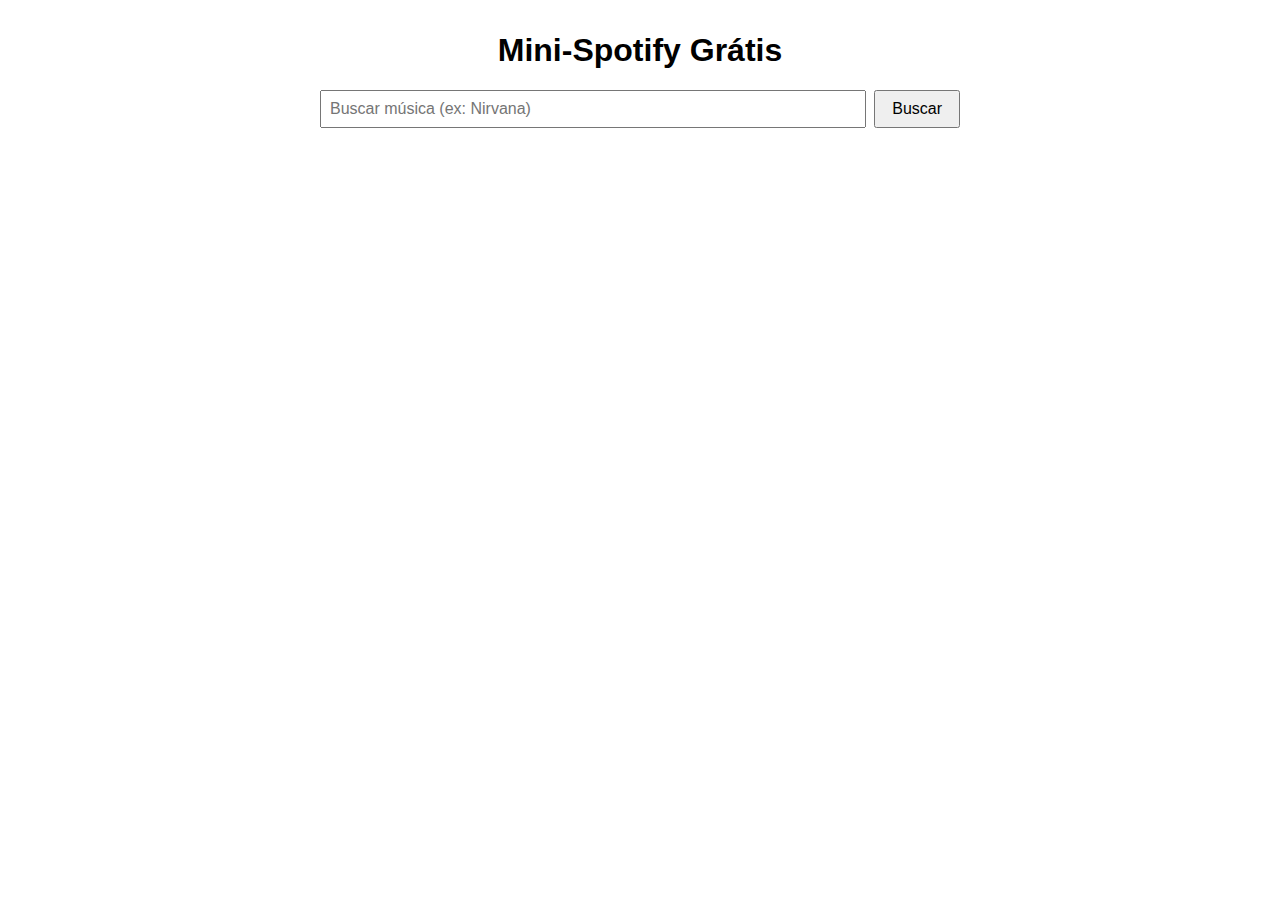
<file: TDMM/index.html>
<!DOCTYPE html>
<html lang="pt-BR">
<head>
  <meta charset="UTF-8" />
  <meta name="viewport" content="width=device-width, initial-scale=1.0"/>
  <title>Mini-Spotify (Front-End)</title>
  <style>
    body {
      font-family: Arial, sans-serif;
      max-width: 640px;
      margin: 2rem auto;
      padding: 0 1rem;
    }
    h1 { text-align: center; }
    #search-container {
      display: flex;
      margin-bottom: 1rem;
    }
    #query {
      flex: 1;
      padding: .5rem;
      font-size: 1rem;
    }
    button {
      padding: .5rem 1rem;
      font-size: 1rem;
      margin-left: .5rem;
    }
    ul {
      list-style: none;
      padding: 0;
    }
    li {
      display: flex;
      align-items: center;
      margin-bottom: .75rem;
      cursor: pointer;
    }
    li img {
      width: 80px;
      height: 45px;
      object-fit: cover;
      margin-right: .75rem;
    }
    li:hover {
      background: #f0f0f0;
    }
    #player {
      width: 100%;
      height: 360px;
      margin-top: 1rem;
      display: none;
    }
  </style>
</head>
<body>
  <h1>Mini-Spotify Grátis</h1>

  <div id="search-container">
    <input type="text" id="query" placeholder="Buscar música (ex: Nirvana)" />
    <button id="btn-search">Buscar</button>
  </div>

  <ul id="results"></ul>

  <!-- aqui será embutido o player -->
  <iframe id="player"
          frameborder="0"
          allow="autoplay; encrypted-media"
          allowfullscreen>
  </iframe>

  <script>
    // 👉 Insira sua chave aqui:
    const API_KEY = 'AIzaSyBbXaxgTkhog1czT0ojlEDLa411YgRKN60';

    const btn     = document.getElementById('btn-search');
    const input   = document.getElementById('query');
    const results = document.getElementById('results');
    const player  = document.getElementById('player');

    btn.addEventListener('click', async () => {
      const q = input.value.trim();
      if (!q) return alert('Digite algo para buscar');
      results.innerHTML = '<li>Carregando…</li>';
      player.style.display = 'none';

      try {
        // chama YouTube Data API v3
        const res = await fetch(
          `https://www.googleapis.com/youtube/v3/search?` +
          new URLSearchParams({
            part: 'snippet',
            q,
            type: 'video',
            maxResults: '6',
            key: API_KEY
          })
        );
        const json = await res.json();
        if (json.error) {
          console.error(json.error);
          throw new Error(json.error.message);
        }

        const items = json.items || [];
        if (!items.length) {
          results.innerHTML = '<li>Nenhum resultado.</li>';
          return;
        }

        // renderiza lista de vídeos
        results.innerHTML = items.map(item => {
          const vid = item.id.videoId;
          const title = item.snippet.title;
          const thumb = item.snippet.thumbnails.default.url;
          return `
            <li data-video-id="${vid}">
              <img src="${thumb}" alt="" />
              <span>${title}</span>
            </li>
          `;
        }).join('');
      } catch (err) {
        results.innerHTML = `<li style="color:red;">Erro: ${err.message}</li>`;
        console.error(err);
      }
    });

    // ao clicar num resultado, carrega o player
    results.addEventListener('click', e => {
      const li = e.target.closest('li[data-video-id]');
      if (!li) return;
      const vid = li.getAttribute('data-video-id');
      player.src = `https://www.youtube.com/embed/${vid}?autoplay=1`;
      player.style.display = 'block';
      // rolagem suave até o player
      player.scrollIntoView({ behavior: 'smooth' });
    });
  </script>
</body>
</html>
</file>
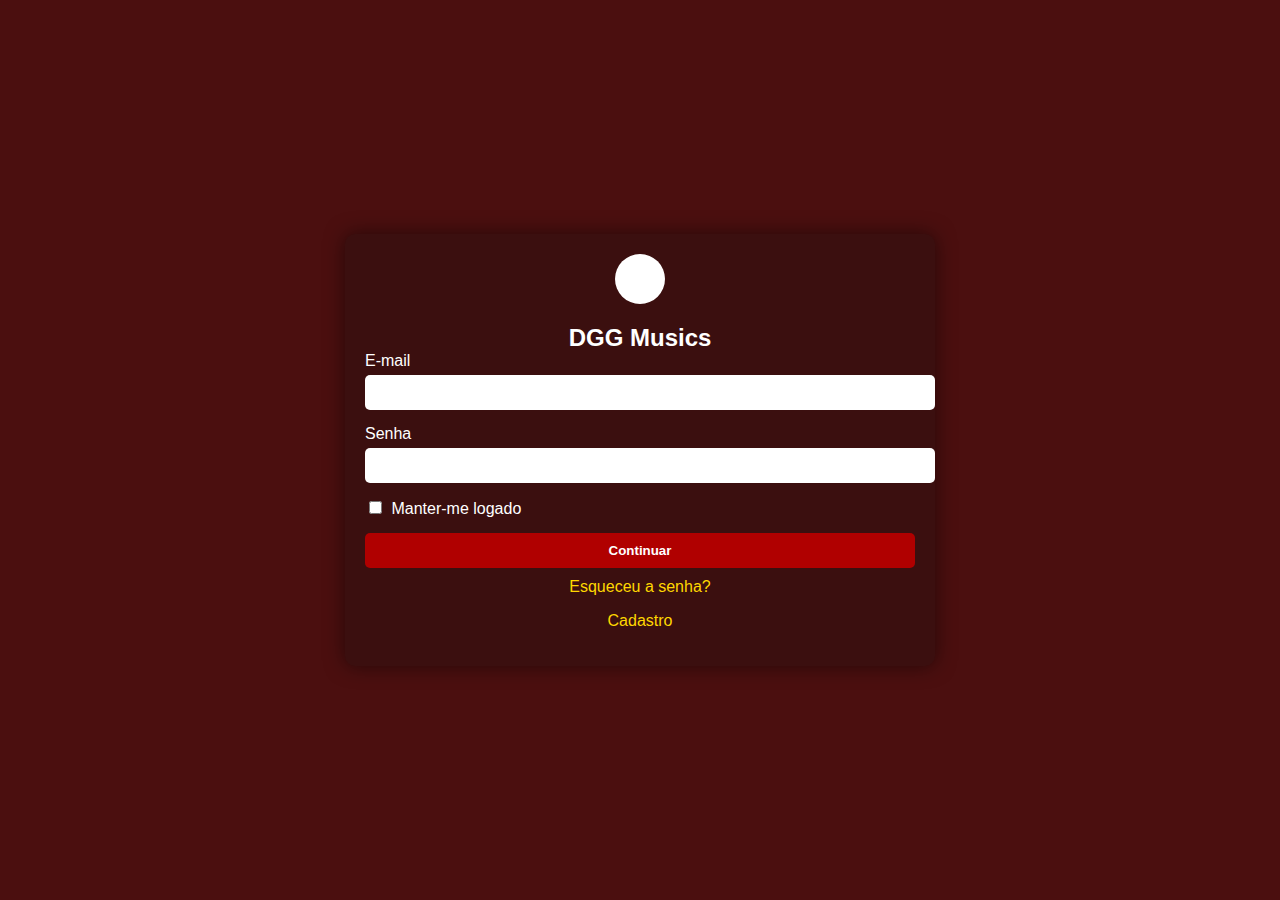
<file: Main/Login.html>
<!DOCTYPE html>
<html lang="pt-BR">
<head>
    <meta charset="UTF-8">
    <meta name="viewport" content="width=device-width, initial-scale=1.0">
    <title>DGG Musics - Login</title>
    <style>
        body {
            display: flex;
            justify-content: center;
            align-items: center;
            height: 100vh;
            margin: 0;
            background-color: #4B0F0F;
            font-family: Arial, sans-serif;
            color: white;
        }
        .container {
            background-color: #3B0F0F;
            padding: 20px;
            border-radius: 10px;
            box-shadow: 0 0 20px rgba(0,0,0,0.5);
            width: 550px;
            text-align: center;
        }
        .logo {
            width: 50px;
            height: 50px;
            border-radius: 50%;
            background-color: white;
            margin: 0 auto 20px;
        }
        h1 {
            margin: 0;
            font-size: 24px;
        }
        .form-group {
            margin-bottom: 15px;
            text-align: left;
        }
        input[type="email"],
        input[type="password"] {
            width: 100%;
            padding: 10px;
            border: none;
            border-radius: 5px;
            margin-top: 5px;
        }
        input[type="checkbox"] {
            margin-right: 5px;
        }
        button {
            background-color: #B00000;
            color: white;
            padding: 10px;
            border: none;
            border-radius: 5px;
            cursor: pointer;
            width: 100%;
            font-weight: bold;
        }
        button:hover {
            background-color: #A00000;
        }
        .link {
            color: #FFD700;
            text-decoration: none;
            display: block;
            margin-top: 10px;
        }
    </style>
</head>
<body>

    <div class="container">
        <div class="logo"></div>
        <h1>DGG Musics</h1>
        <div class="form-group">
            <label for="email">E-mail</label>
            <input type="email" id="email" required>
        </div>
        <div class="form-group">
            <label for="senha">Senha</label>
            <input type="password" id="senha" required>
        </div>
        <div class="form-group">
            <input type="checkbox" id="manter-logado">
            <label for="manter-logado">Manter-me logado</label>
        </div>
        <button type="submit">Continuar</button>
        <a href="#" class="link">Esqueceu a senha?</a>
        <p>
            <a href="#" class="link">Cadastro</a>
        </p>
    </div>

</body>
</html>
</file>
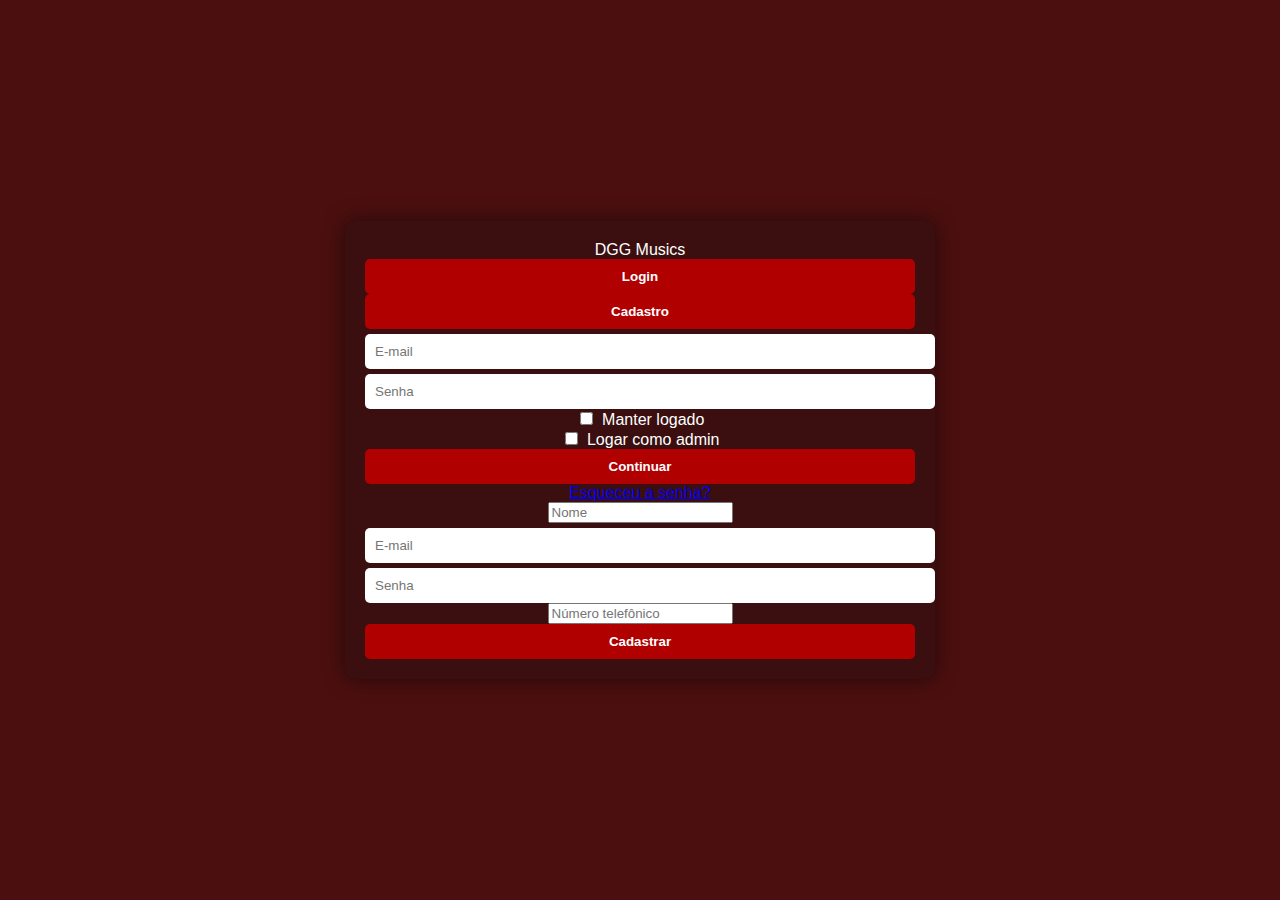
<file: Main/Login/Login.html>
<!DOCTYPE html>
<html lang="pt-BR">
<head>
  <meta charset="UTF-8">
  <title>DGG Musics</title>
  <link rel ="stylesheet" href="../Style.css">
</head>
<body>

  <div class="container">
   
    <div class="header">
      <div class="logo-circle"></div>
      <span>DGG Musics</span>
    </div>

    
    <div class="tabs">
      <button id="tabLogin">Login</button>
      <button id="tabCadastro">Cadastro</button>
      <div class="slider" id="slider"></div>
    </div>

   
    <div class="form-wrapper">
      <div class="forms" id="formsContainer">
        
        <div class="form-content">
          <input type="email" placeholder="E-mail">
          <input type="password" placeholder="Senha">
          <div class="checkbox-group">
            <input type="checkbox" id="manter"> <label for="manter">Manter logado</label>
          </div>
          <div class="checkbox-group">
            <input type="checkbox" id="admin"> <label for="admin">Logar como admin</label>
          </div>
          <button>Continuar</button>
          <a href="#">Esqueceu a senha?</a>
        </div>

       
        <div class="form-content">
          <input type="text" placeholder="Nome">
          <input type="email" placeholder="E-mail">
          <input type="password" placeholder="Senha">
          <input type="tel" placeholder="Número telefônico">
          <button>Cadastrar</button>
        </div>
      </div>
    </div>
  </div>

  <script src="Login.js"></script>
</body>
</html>
</file>
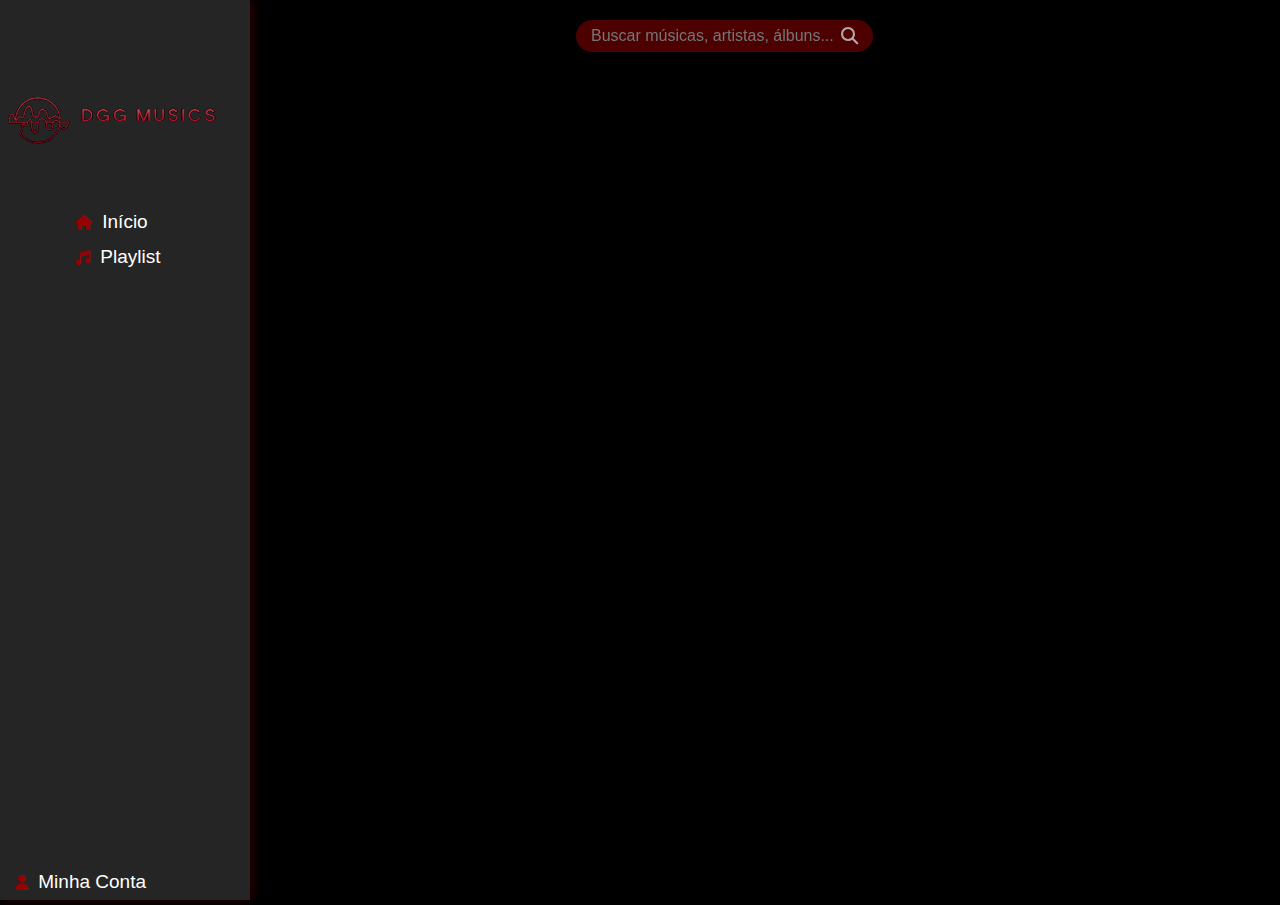
<file: Main/Template esqueleto site/Template.html>
<!DOCTYPE html>
<html lang="en">
<head>
    <meta charset="UTF-8">
    <meta name="viewport" content="width=device-width, initial-scale=1.0">
    <title>DGG Music</title>
    <link rel="stylesheet" href="Template.css" />
    <link rel="stylesheet" href="https://cdnjs.cloudflare.com/ajax/libs/font-awesome/6.5.0/css/all.min.css"/>
</head>
<body>

  <div class="floating-search">
  <form class="search-bar">
    <input type="text" placeholder="Buscar músicas, artistas, álbuns..." />
    <button type="submit">
      <i class="fa-solid fa-magnifying-glass"></i>
    </button>
  </form>
</div>
   
  <div class="container">
     
    <aside class="sidebar">
      <img src="/Main/Imagens/logohr.png" class="logo">
      <nav>
        <ul>
          <li><i class="fa-solid fa-house"></i> Início</li>
          <li><i class="fa-solid fa-music"></i> Playlist</li>
          <li class="minhaconta"><i class="fa-solid fa-user"></i> Minha Conta</li>
        </ul> 
      </nav>
    </aside>

   
 

</body>
</html>
</file>
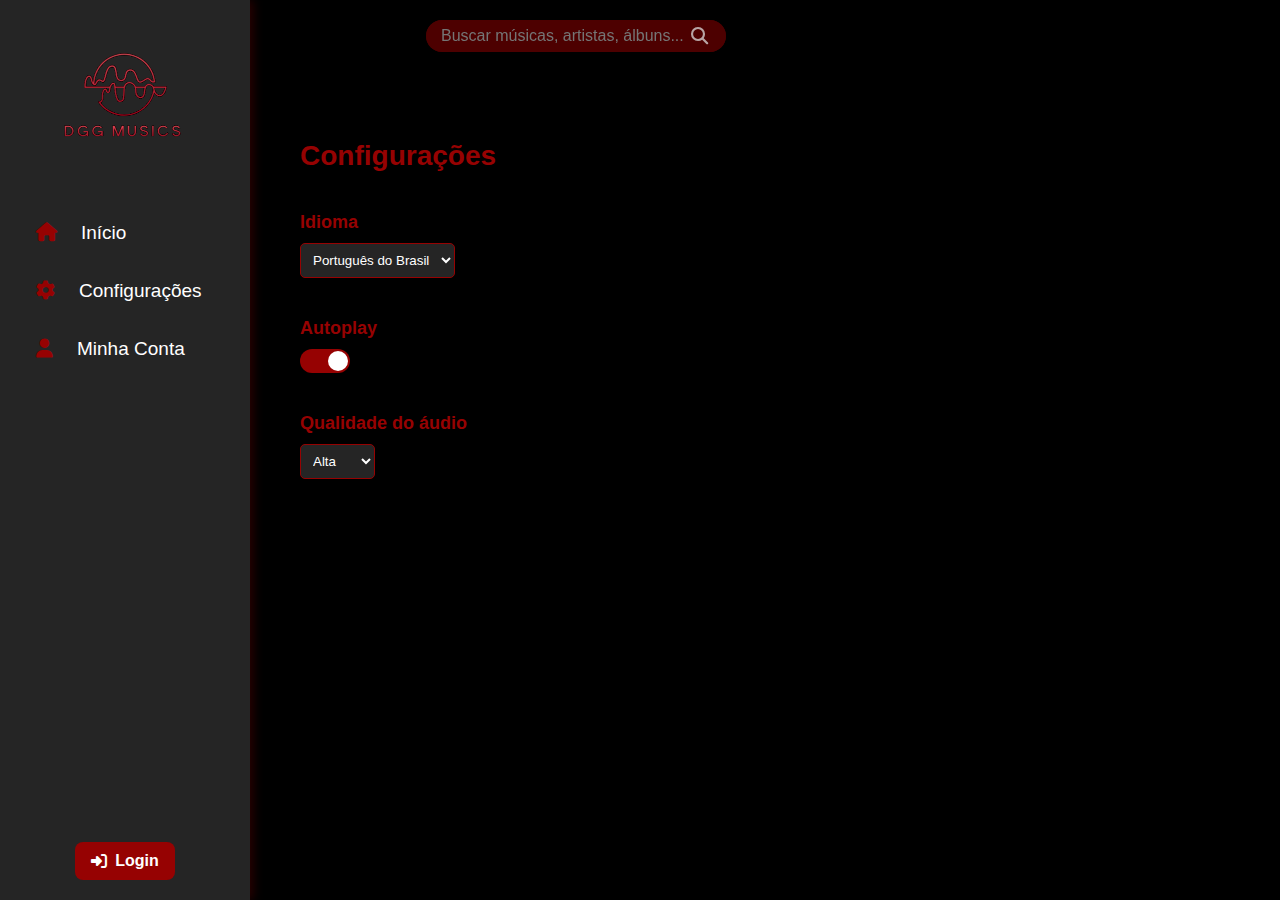
<file: Main/others/Configuracoes/configuracoes.html>
<!DOCTYPE html>
<html lang="pt-BR">
<head>
  <meta charset="UTF-8" />
  <meta name="viewport" content="width=device-width, initial-scale=1.0"/>
  <title>Configurações | DGG Music</title>
  <link rel="stylesheet" href="configuracoes.css" />
  <link rel="stylesheet" href="https://cdnjs.cloudflare.com/ajax/libs/font-awesome/6.5.0/css/all.min.css"/>
  <link rel="stylesheet" href="/Main/sidebar/sidebar.css"/>
</head>
<body>

  <!-- Barra de busca -->
  <div class="floating-search">
    <form class="search-bar">
      <input type="text" id="query" placeholder="Buscar músicas, artistas, álbuns..." />
      <button type="submit" id="btn-search">
        <i class="fa-solid fa-magnifying-glass"></i>
      </button>
    </form>

    <!-- Resultados abaixo da barra -->
    <ul id="results"></ul>

    <!-- Player -->
    <iframe id="player"
            frameborder="0"
            allow="autoplay; encrypted-media"
            allowfullscreen>
    </iframe>
  </div>

  <div class="container">
    <!-- Menu lateral -->
    <div id="sidebar-placeholder"></div>

  <!-- Barra de busca -->
  <div class="floating-search">
    <form class="search-bar">
      <input
        type="text"
        id="query"
        placeholder="Buscar músicas, artistas, álbuns..."
      />
      <button type="submit" id="btn-search">
        <i class="fa-solid fa-magnifying-glass"></i>
      </button>
    </form>
    <ul id="results"></ul>
    <iframe
      id="player"
      frameborder="0"
      allow="autoplay; encrypted-media"
      allowfullscreen
    ></iframe>
  </div>

  <script>
    fetch('/Main/sidebar/sidebar.html')
      .then(response => response.text())
      .then(html => {
        document.getElementById('sidebar-placeholder').innerHTML = html;
      })
      .then(() => {
        const script = document.createElement('script');
        script.src = '/Main/sidebar/sidebar.js';
        script.defer = true;
        document.body.appendChild(script);
      })
      .catch(err => console.error('Erro ao carregar sidebar:', err));
  </script>
</body>
</html>

    <!-- Conteúdo principal -->
    <main class="main-content">
      <h1>Configurações</h1>

      <section>
        <h2>Idioma</h2>
        <select>
          <option>Português do Brasil</option>
          <option>English</option>
          <option>Español</option>
        </select>
      </section>

      <section>
        <h2>Autoplay</h2>
        <label class="switch">
          <input type="checkbox" checked />
          <span class="slider"></span>
        </label>
      </section>

      <section>
        <h2>Qualidade do áudio</h2>
        <select>
          <option>Baixa</option>
          <option>Média</option>
          <option selected>Alta</option>
        </select>
      </section>

      <section>
        <a href="/Main/others/Lista/lista.html"
           id="enter-button"
           class="enter-button">
          <i class="fa fa-sign-in-alt"></i>
          Entrar na Lista de Usuários
        </a>
      </section>
    </main>
  </div>


  <!-- Botão só pra ADM -->
  <script>
    document.addEventListener('DOMContentLoaded', () => {
      let sess = sessionStorage.getItem('dgg_session')
              || localStorage.getItem('dgg_session');
      const btn = document.getElementById('enter-button');
      if (!btn) return;

      if (!sess) {
        btn.style.display = 'none';
        return;
      }
      try {
        const { isAdmin } = JSON.parse(sess);
        if (!isAdmin) {
          btn.style.display = 'none';
        }
      } catch {
        btn.style.display = 'none';
      }
    });
  </script>
</body>
</html>
</file>
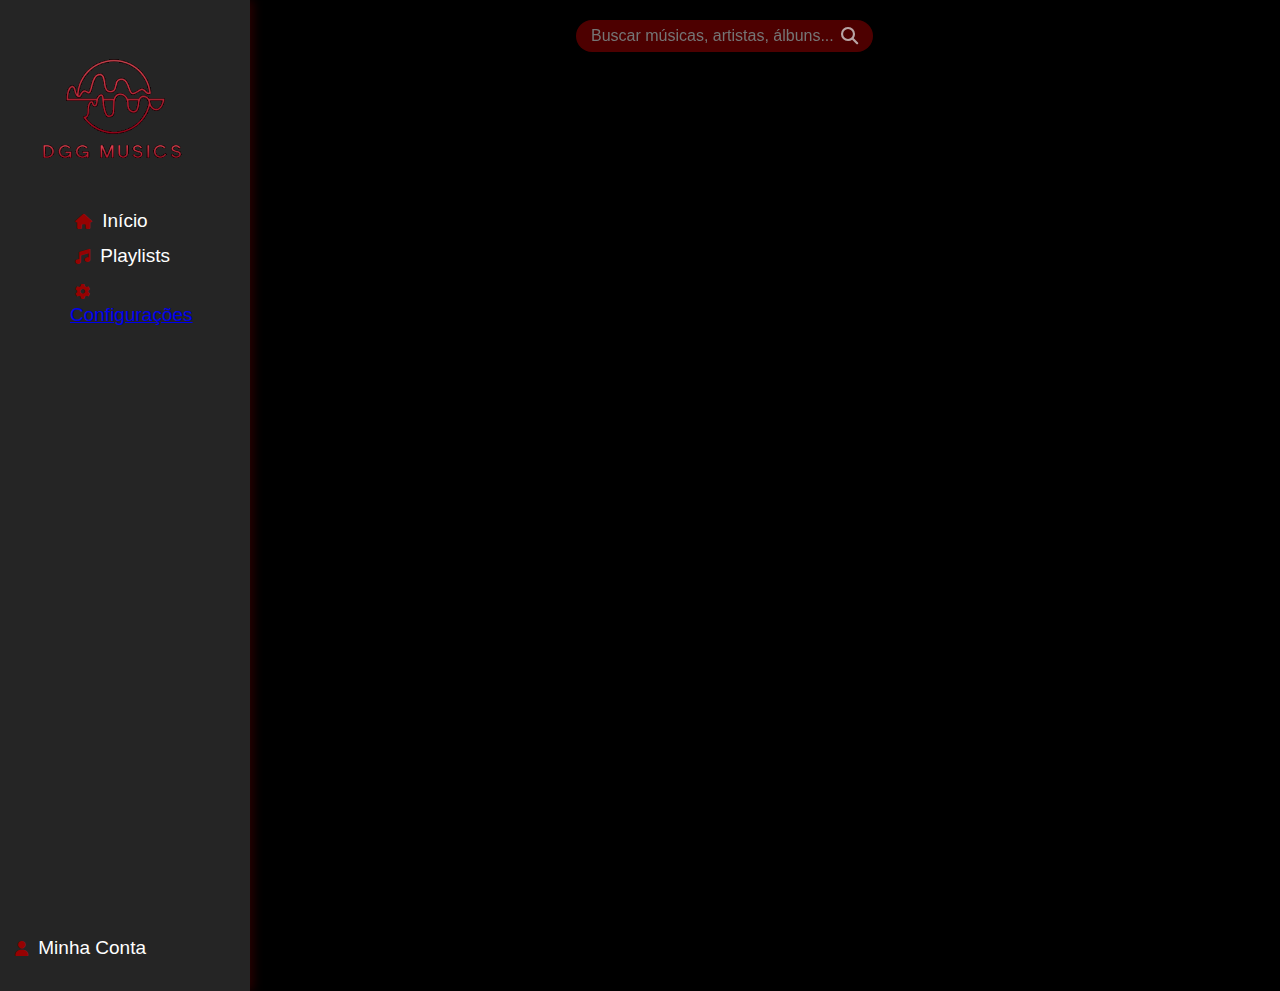
<file: Main/others/Home/home.html>
<!DOCTYPE html>
<html lang="en">
<head>
    <meta charset="UTF-8">
    <meta name="viewport" content="width=device-width, initial-scale=1.0">
    <title>DGG Music</title>
    <link rel="stylesheet" href="style.css" />
    <link rel="stylesheet" href="https://cdnjs.cloudflare.com/ajax/libs/font-awesome/6.5.0/css/all.min.css"/>
</head>
<body>

  <div class="floating-search">
  <form class="search-bar">
    <input type="text" placeholder="Buscar músicas, artistas, álbuns..." />
    <button type="submit">
      <i class="fa-solid fa-magnifying-glass"></i>
    </button>
  </form>
</div>
   
  <aside class="sidebar">
  <img src="img/logo.png" class="logo" alt="Logo">

  <!-- menu principal -->
  <nav>
    <ul class="menu-top">
      <li><i class="fa-solid fa-house"></i> Início</li>
      <li><i class="fa-solid fa-music"></i> Playlists</li>
      <li class="config">
        <a href="/Main/others/Configuracoes/configuracoes.html">
          <i class="fa-solid fa-gear"></i> Configurações
        </a>
      </li>
    </ul>
  </nav>

  <!-- menu inferior (fixo embaixo) -->
  <nav>
    <ul class="menu-bottom">
      <li class="minhaconta">
        <i class="fa-solid fa-user"></i> Minha Conta
      </li>
    </ul>
  </nav>
</aside>  


<!-- 
   <main class="main">
      <div class="populares">
        <h2>Músicas em alta</h2>

      </div>
    </main>
  </div>

</body>
</html> -->
</file>
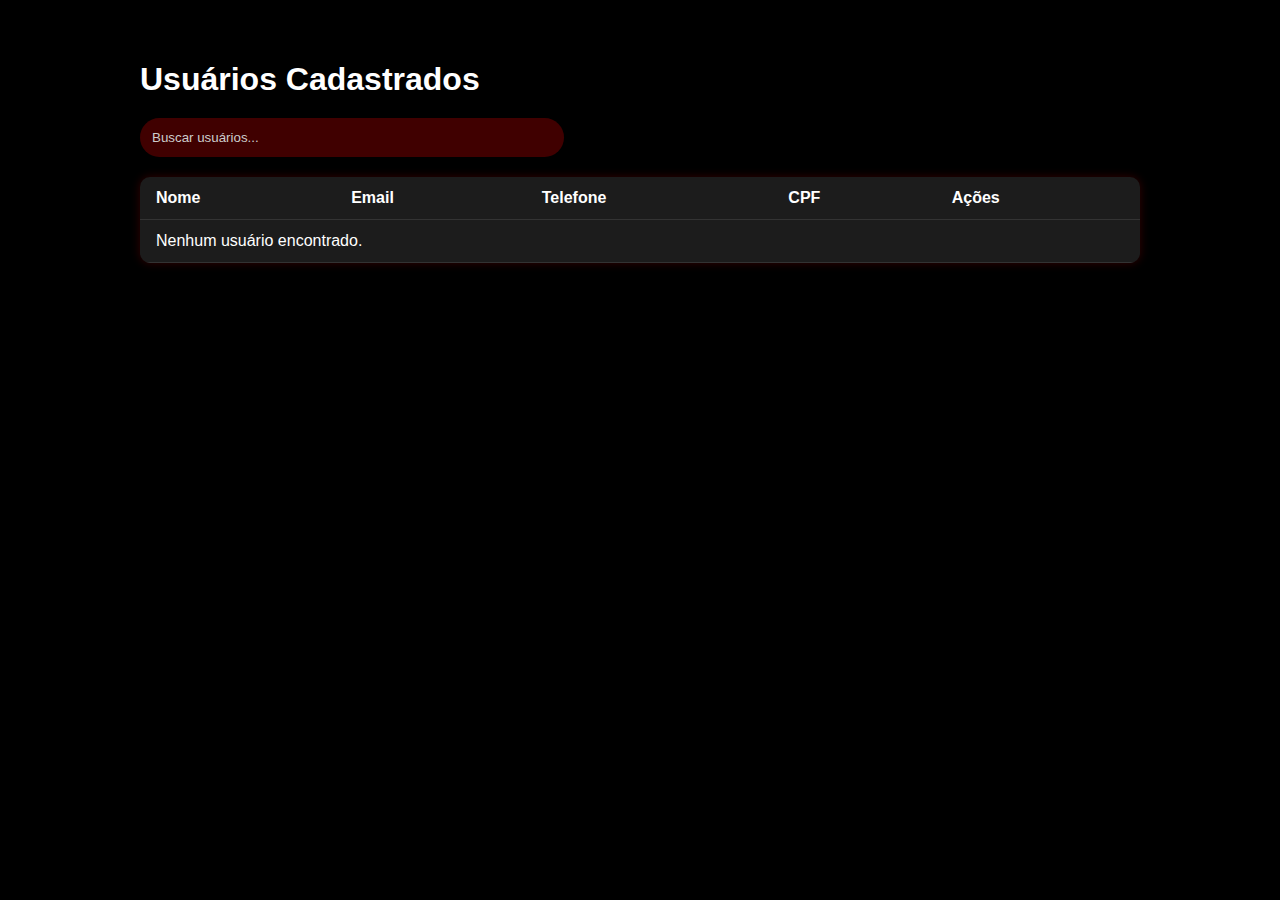
<file: Main/others/Lista/lista.html>
<!DOCTYPE html>
<html lang="pt-BR">
<head>
  <meta charset="UTF-8">
  <title>DGG MUSICS - Lista de Usuários</title>
  <link rel="stylesheet" href="https://cdnjs.cloudflare.com/ajax/libs/font-awesome/6.5.0/css/all.min.css"/>
  <link rel="stylesheet" href="style.css">
</head>
<body class="dark-theme">

  <main class="main-content no-sidebar">
    <h1>Usuários Cadastrados</h1>

    <input type="text" id="searchInput" placeholder="Buscar usuários..." class="search-user" />

    <table class="user-table">
      <thead>
        <tr>
          <th>Nome</th>
          <th>Email</th>
          <th>Telefone</th>
          <th>CPF</th>
          <th>Ações</th>
        </tr>
      </thead>
      <tbody id="userTableBody">
        <!-- Linhas inseridas dinamicamente -->
      </tbody>
    </table>
  </main>

  <div id="editModal" class="modal" style="display:none;">
    <div class="modal-content">
      <h2>Editar Usuário</h2>
      <form id="editForm">
        <input type="hidden" id="editId" />

        <label>Nome:</label>
        <input type="text" id="editName" required />

        <label>Email:</label>
        <input type="email" id="editEmail" required />

        <label>Telefone:</label>
        <input type="text" id="editTel" />

        <label>CPF:</label>
        <input type="text" id="editCpf" />

        <div class="modal-buttons">
          <button type="submit">Salvar</button>
          <button type="button" onclick="fecharModal()">Cancelar</button>
        </div>
      </form>
    </div>
  </div>

  <script type="module" src="/Main/scripts/modules/models/userModel.js"></script>
  <script type="module" src="script.js"></script>
</body>
</html>
</file>
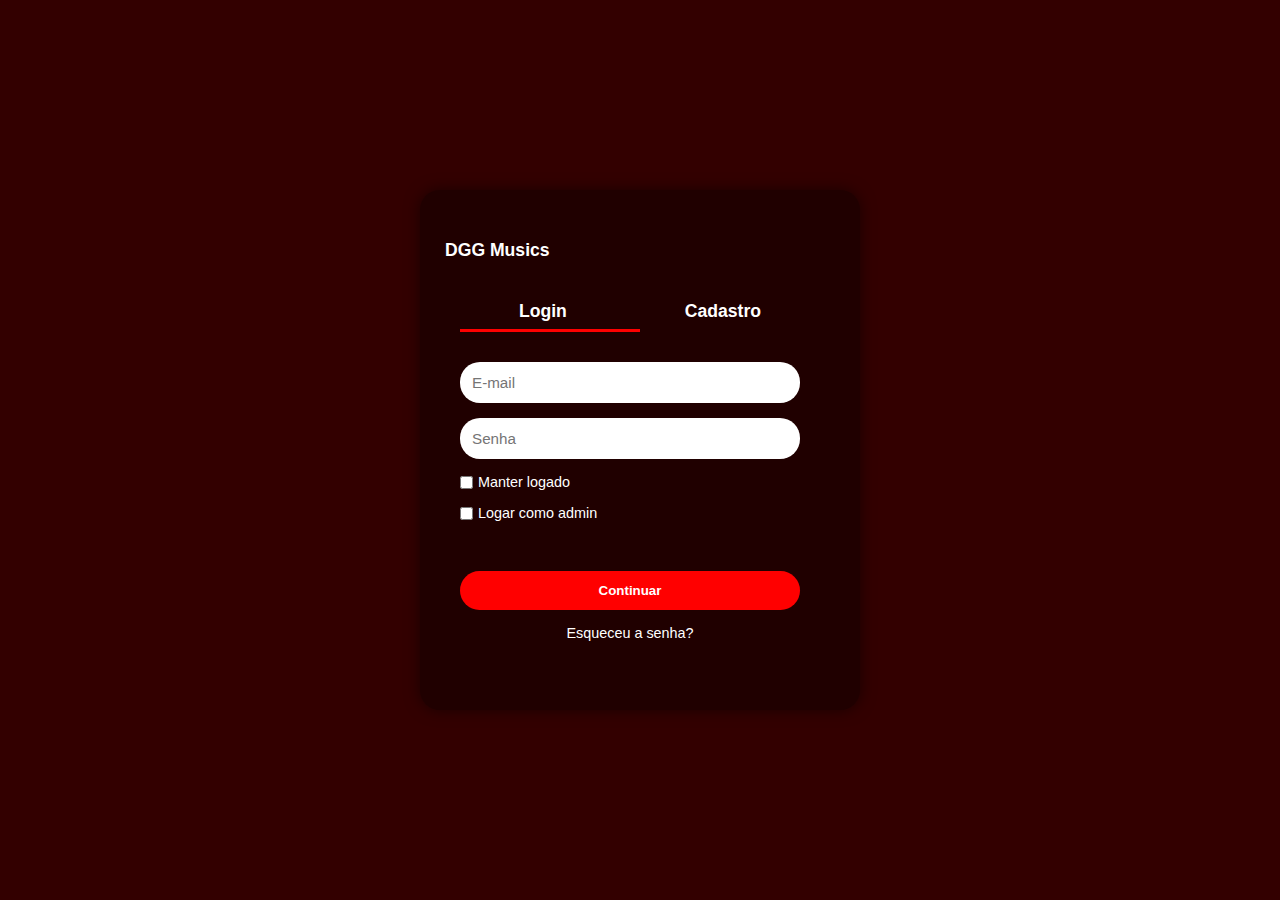
<file: Main/others/Login/Login.html>
<!DOCTYPE html>
<html lang="pt-BR">
<head>
  <meta charset="UTF-8">
  <title>DGG Musics</title>
  <link rel="stylesheet" href="Login.css">
</head>
<body>

  <div class="container">
    <div class="header">
      <div class="logo-circle"></div>
      <span>DGG Musics</span>
    </div>

    <div class="tabs">
      <button id="tabLogin">Login</button>
      <button id="tabCadastro">Cadastro</button>
      <div class="slider" id="slider"></div>
    </div>

    <div class="form-wrapper">
      <div class="forms" id="formsContainer">

        <!-- → LOGIN ← -->
        <form id="loginForm" class="form-content">
          <input name="email"    type="email"    placeholder="E-mail" required>
          <input name="password" type="password" placeholder="Senha" required>
          <div class="checkbox-group">
            <input type="checkbox" id="manter"> <label for="manter">Manter logado</label>
          </div>
          <div class="checkbox-group">
            <input type="checkbox" id="admin"> <label for="admin">Logar como admin</label>
          </div>
          <div class="msg"></div>
          <button type="submit">Continuar</button>
          <a href="#">Esqueceu a senha?</a>
        </form>

        <!-- → CADASTRO ← -->
        <form id="registerForm" class="form-content">
          <input name="name"     type="text"  placeholder="Nome"     required>
          <input name="email"    type="email" placeholder="E-mail"   required>
          <input name="password" type="password" placeholder="Senha"  required>
          <input name="tel"      type="tel"   placeholder="Telefone">
          <div class="msg"></div>
          <button type="submit">Cadastrar</button>
        </form>

      </div>
    </div>
  </div>

  <!-- 
    1) REMOVA todo <script src="Login.js"> ou import isolado de userModel.js  
    2) Só ESTE módulo, que importa model ► controller ► view   
  -->
  <script type="module" src="/Main/scripts/modules/main.js"></script>
</body>
</html>
</file>
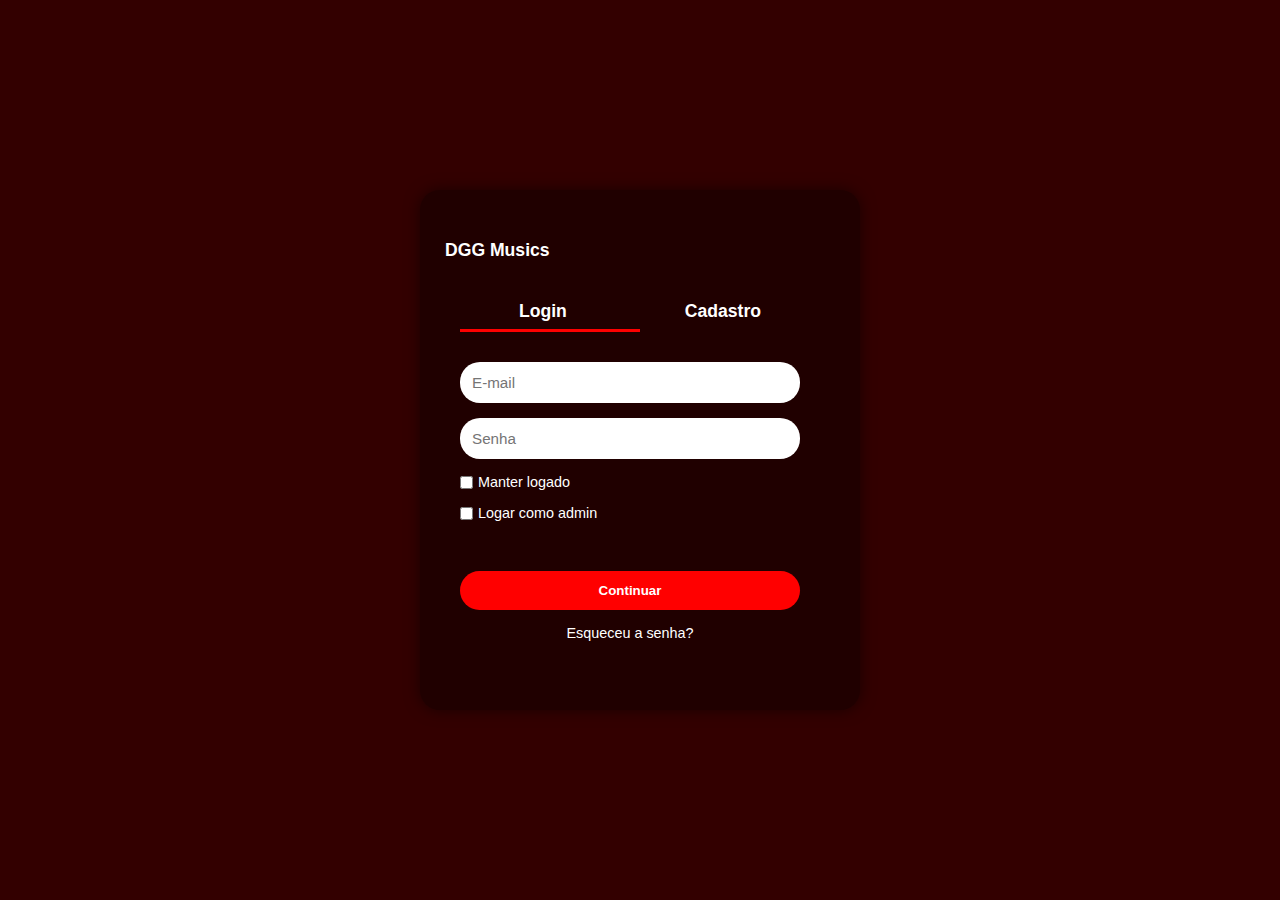
<file: Main/others/Perfil/Perfil.html>
<!DOCTYPE html>
<html lang="pt-BR">
<head>
  <meta charset="UTF-8" />
  <meta name="viewport" content="width=device-width, initial-scale=1.0"/>
  <title>Perfil | DGG Music</title>
  <link rel="stylesheet" href="Perfil.css" />
  <link rel="stylesheet" href="https://cdnjs.cloudflare.com/ajax/libs/font-awesome/6.5.0/css/all.min.css"/>
</head>
<body>

  <!-- Barra de busca flutuante -->
  <div class="floating-search">
    <form class="search-bar">
      <input type="text" placeholder="Buscar músicas, artistas, álbuns..." />
      <button type="submit">
        <i class="fa-solid fa-magnifying-glass"></i>
      </button>
    </form>
  </div>

  <div class="container">
    <!-- Menu lateral -->
    <aside class="sidebar">
  <img src="/Main/Imagens/logo.png" class="logo" alt="Logo">

  <!-- menu principal -->
<nav>
  <ul class="menu-top">
    <li>
      <a href="/Main/others/Home/home.html">
        <i class="fa-solid fa-house"></i> Início
      </a>
    </li>
    <li>
      <a href="/Main/others/Playlist/playlist.html">
        <i class="fa-solid fa-music"></i> Playlists
      </a>
    </li>
    <li class="config">
      <a href="/Main/others/Configuracoes/configuracoes.html">
        <i class="fa-solid fa-gear"></i> Configurações
      </a>
    </li>
  </ul>
</nav>

<nav>
  <ul class="menu-bottom">
    <li class="minhaconta">
      <a href="/Main/others/Perfil/Perfil.html">
        <i class="fa-solid fa-user"></i> Minha Conta
      </a>
    </li>
  </ul>
</nav>

</aside>

    <div class="main-content">
      <div class="profile-section">
        <img id="profile-pic" src="https://via.placeholder.com/150">
        <h2 id="profile-name">Nome do Usuário</h2>
        <button onclick="editProfile()">Editar Perfil</button>
      </div>

      <div class="edit-form hidden">
        <h3>Editar Informações</h3>
        <input type="text" id="name-input" placeholder="Novo nome">
        <input type="email" id="email-input" placeholder="Novo E-mail">
        <input type="text" id="cpf-input" placeholder="Novo CPF">
        <input type="tel" id="phone-input" placeholder="Novo número de telefone">
        <div style="position: relative;">
  <input type="password" id="password-input" placeholder="Nova senha" style="padding-right: 40px;">
  <button type="button" id="toggle-password" style="position: absolute; top: 50%; right: 10px; transform: translateY(-50%); background: none; border: none; cursor: pointer; color: #e60000;">
    <i class="fa-solid fa-eye"></i>
  </button>
</div>

        <input type="file" id="photo-input"  placeholder="Trocar foto" accept="image/*">
        <button onclick="saveChanges()">Salvar</button>
      </div>
    </div>
  </div>

  <script src="Perfil.js"></script>
</body>
</html>
</file>
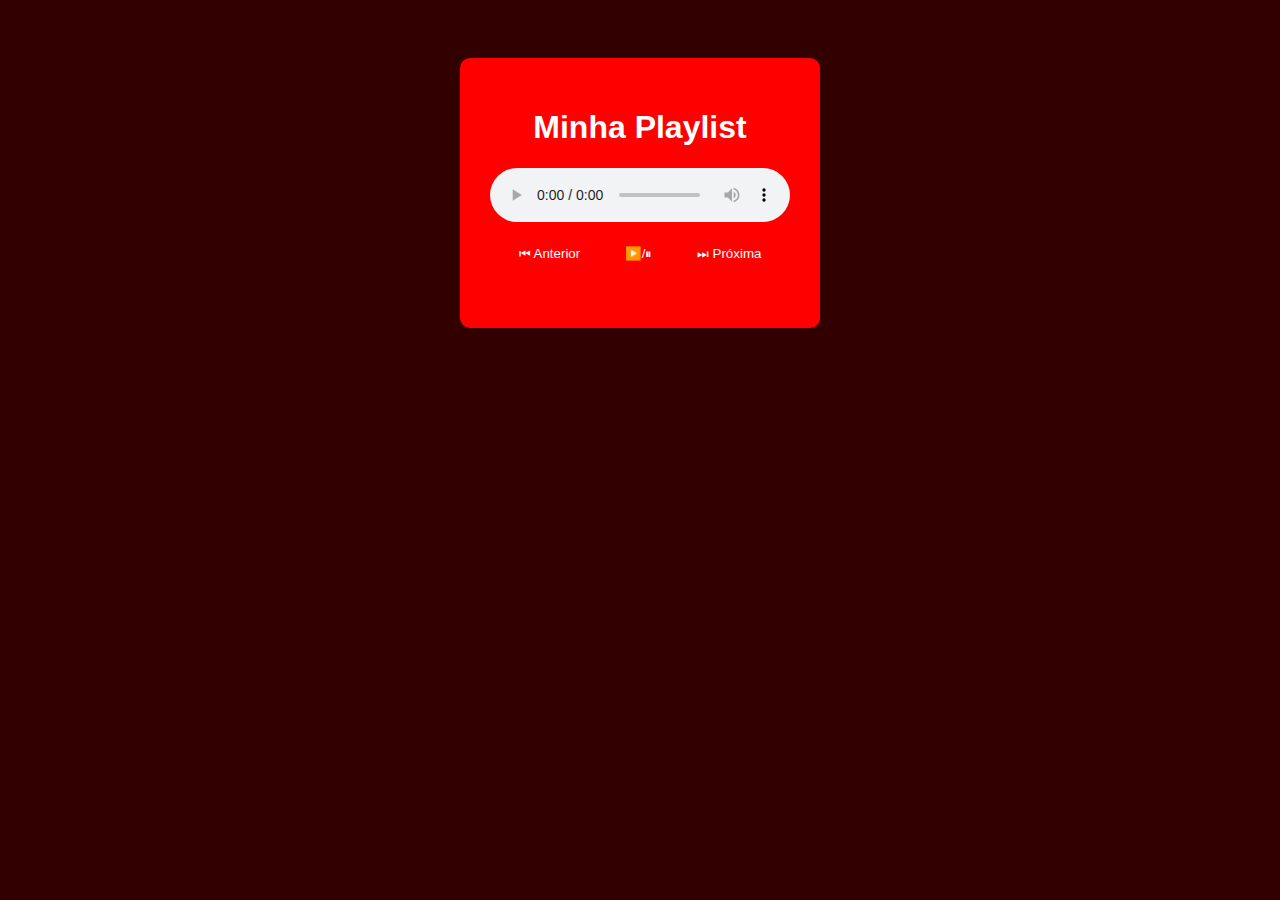
<file: Main/others/Playlist/playlist.html>
<!DOCTYPE html>
<html lang="pt-BR">

<head>
    <meta charset="UTF-8">
    <meta name="viewport" content="width=device-width, initial-scale=1.0">
    <title>Minha Playlist</title>
    <link rel="stylesheet" href="playlist.css">
</head>

<body>
    <div class="player">
        <h1>Minha Playlist</h1>
        <audio id="audio" controls></audio>

        <div class="controls">
            <button onclick="anterior()">⏮ Anterior</button>
            <button onclick="tocarOuPausar()">▶️/⏸</button>
            <button onclick="proxima()">⏭ Próxima</button>
        </div>

        <ul id="lista-musicas">
            <!-- Lista gerada dinamicamente -->
        </ul>
    </div>

    <script src="playlist.js"></script>
</body>

</html>
</file>
<file: Main/Style.css>
body {
    display: flex;
    justify-content: center;
    align-items: center;
    height: 100vh;
    margin: 0;
    background-color: #4B0F0F;
    font-family: Arial, sans-serif;
    color: white;
}
.container {
    background-color: #3B0F0F;
    padding: 20px;
    border-radius: 10px;
    box-shadow: 0 0 20px rgba(0,0,0,0.5);
    width: 550px;
    text-align: center;
}
.logo {
    width: 50px;
    height: 50px;
    border-radius: 50%;
    background-color: white;
    margin: 0 auto 20px;
}
h1 {
    margin: 0;
    font-size: 24px;
}
.form-group {
    margin-bottom: 15px;
    text-align: left;
}
input[type="email"],
input[type="password"] {
    width: 100%;
    padding: 10px;
    border: none;
    border-radius: 5px;
    margin-top: 5px;
}
input[type="checkbox"] {
    margin-right: 5px;
}
button {
    background-color: #B00000;
    color: white;
    padding: 10px;
    border: none;
    border-radius: 5px;
    cursor: pointer;
    width: 100%;
    font-weight: bold;
}
button:hover {
    background-color: #A00000;
}
.link {
    color: #FFD700;
    text-decoration: none;
    display: block;
    margin-top: 10px; 
}
</file>
<file: Main/Template esqueleto site/Template.css>
* {
    margin: 0;
    padding: 0;
    box-sizing: border-box;
}

body {
    background-color: rgb(0, 0, 0);
    color: rgb(255, 255, 255);
    font-family: 'Gill Sans', 'Gill Sans MT', Calibri, 'Trebuchet MS', sans-serif;

}
.container {
    display: flex;
    height: 100vh;
}
.sidebar {
  width: 250px;
  background-color: #252525; 
  padding: 20px;
  box-shadow: 3px 0 10px rgba(110, 1, 1, 0.4);
  display: flex;
  flex-direction: column;
}
.logo {
  width: 250px; 
  height: auto;
  margin-bottom: -20px;
  margin-left: -30px;
}

.sidebar nav ul {
  list-style: none;
  
}

.sidebar nav li {
  font-size: 19px;
  margin: 10px ;
  cursor: pointer;
  transition: color 0.3s;
  margin-left: 50px;
  
}

.sidebar nav li i {
  margin-right: 10px;
  color: #ff4d4d;
}

.sidebar nav li:hover {
  color: #960202;
}
.floating-search {
    position: fixed;
    top: 20px;
    left: 45%;
    font-family: 'Gill Sans', 'Gill Sans MT', Calibri, 'Trebuchet MS', sans-serif;
}

.search-bar {
    display: flex;
    align-items: center;
    background-color: #4d0000;
    border-radius: 30px;
    padding: 5px 15px;
    box-shadow: 0 2px 8px rgba(0, 0, 0, 0.4);
}

.search-bar input[type="text"] {
    border: none;
    background: transparent;
    color: rgb(221, 221, 221);
    font-size: 1rem;
    outline: none;
    width: 250px;
}

.search-bar button {
    background: none;
    border: none;
    color: #ff4d4d;
    font-size: 1.2rem;
    cursor: pointer;
}
.sidebar nav li i {
  color: #960202;
  font-size: 15px ;
  margin: 5px;
}
.search-bar button i {
    color: #b8a5a5;
    font-size: 17px;
}
.populares h2 {
  text-align: center;
  color: white;
  margin-left: 110px;
  margin-top: 150px;
}
.sidebar nav li.minhaconta {
  margin-top: 600px;
  margin-left: -10px;
}
</file>
<file: Main/others/Configuracoes/configuracoes.css>
* {
  margin: 0;
  padding: 0;
  box-sizing: border-box;
}

body {
  background-color: rgb(0, 0, 0);
  color: rgb(255, 255, 255);
  font-family: 'Gill Sans', 'Gill Sans MT', Calibri, 'Trebuchet MS', sans-serif;
}

/* Layout principal */
.container {
  display: flex;
  height: 100vh;
}

/* Barra de pesquisa */
.floating-search {
  position: fixed;
  top: 20px;
  left: 45%;
  transform: translateX(-50%);
  z-index: 100;
  font-family: 'Gill Sans', 'Gill Sans MT', Calibri, 'Trebuchet MS', sans-serif;
}

.search-bar {
  display: flex;
  align-items: center;
  background-color: #4d0000;
  border-radius: 30px;
  padding: 5px 15px;
  box-shadow: 0 2px 8px rgba(0, 0, 0, 0.4);
}

.search-bar input[type="text"] {
  border: none;
  background: transparent;
  color: rgb(221, 221, 221);
  font-size: 1rem;
  outline: none;
  width: 250px;
}

.search-bar button {
  background: none;
  border: none;
  color: #f12727;
  font-size: 1.2rem;
  cursor: pointer;
}

.search-bar button i {
  color: #b8a5a5;
  font-size: 17px;
}

/* Conteúdo principal da página */
.main-content {
  flex: 1;
  padding: 140px 50px 50px;
  display: flex;
  flex-direction: column;
  align-items: flex-start;
}

section {
  display: flex;
  flex-direction: column;
  align-items: flex-start;
  margin-bottom: 40px;
  max-width: 500px;
  width: 100%;
}

h1 {
  font-size: 28px;
  color: #960202;
  margin-bottom: 40px;
}

h2 {
  margin-bottom: 10px;
  color: #960202;
  font-size: 18px;
}

select {
  padding: 8px;
  background-color: #252525;
  color: white;
  border: 1px solid #960202;
  border-radius: 5px;
}

.switch {
  position: relative;
  display: inline-block;
  width: 50px;
  height: 24px;
}

.switch input {
  opacity: 0;
  width: 0;
  height: 0;
}

.slider {
  position: absolute;
  cursor: pointer;
  top: 0;
  left: 0;
  right: 0;
  bottom: 0;
  background-color: #555;
  transition: 0.4s;
  border-radius: 24px;
}

.slider:before {
  position: absolute;
  content: "";
  height: 20px;
  width: 20px;
  left: 2px;
  bottom: 2px;
  background-color: white;
  transition: 0.4s;
  border-radius: 50%;
}

input:checked + .slider {
  background-color: #960202;
}

input:checked + .slider:before {
  transform: translateX(26px);
}

.enter-button {
  background-color: #1c1c1c;
  color: white;
  border: 1px solid #e60000; 
  border-radius: 8px;
  padding: 10px 20px;
  font-size: 16px;
  text-decoration: none;
  display: inline-flex;
  align-items: center;
  gap: 10px;
  cursor: pointer;
  transition: background-color 0.2s, border-color 0.2s;
}

.enter-button:hover {
  background-color: #2b2b2b;
  border-color: #ff1a1a;
}
</file>
<file: Main/sidebar/sidebar.css>
/* Sidebar lateral */
.sidebar {
  width: 250px;
  height: 100vh;
  background-color: #252525;
  padding: 20px;
  box-shadow: 3px 0 10px rgba(110, 1, 1, 0.4);
  display: flex;
  flex-direction: column;
}

/* Logo */
.logo {
  width: 100%;
  height: auto;
  margin-bottom: 1rem;
}

/* Navegação na sidebar */
.sidebar nav {
  flex: 1; /* ocupa todo o espaço disponível antes do login */
}

.sidebar nav ul {
  list-style: none;
  display: flex;
  flex-direction: column;
  padding: 0;
  margin: 0;
}

/* Itens da navegação */
.sidebar nav li {
  font-size: 19px;
  display: flex;
  align-items: center;
  cursor: pointer;
  transition: background 0.3s ease;
  padding: 0;
  margin: 0.5rem 0;
}

/* Ícones do menu */
.sidebar nav li i {
  margin-right: 0.75rem;
  color: #960202;
  font-size: 19px;
}

/* Links da sidebar */
.sidebar nav li a {
  text-decoration: none;
  color: #fff;
  display: flex;
  align-items: center;
  gap: 0.75rem; /* espaçamento entre ícone e texto */
  width: 100%;
  padding: 10px 16px;
  border-radius: 10px;
  transition: background 0.3s ease;
}

.sidebar nav li a:visited {
  color: #fff;
}

.sidebar nav li a:hover {
  background-color: #3f0b0b;
}

/* Link ativo */
.sidebar nav li a.active {
  font-weight: bold;
  background-color: #960202;
  color: #fff;
}

/* Botão de login fixado no rodapé */
.bottom-login {
  margin-top: auto;
  display: flex;
  flex-direction: column;
  align-items: center;
  gap: 0.5rem;
}

/* Estilo padrão do link “Login” */
.bottom-login a {
  background-color: #960202;
  color: #fff;
  padding: 10px 16px;
  border-radius: 8px;
  text-decoration: none;
  font-weight: bold;
  display: flex;
  align-items: center;
  justify-content: center;
  gap: 0.5rem;
  transition: background-color 0.3s ease;
}

.bottom-login a i {
  color: #fff;
}

.bottom-login a:hover {
  background-color: #b30909;
}

/* Novo estilo para exibir nome do usuário */
.bottom-login .user-info {
  display: flex;
  align-items: center;
  gap: 0.5rem;
  color: #fff;
  font-weight: bold;
  padding: 10px 16px;
  border-radius: 8px;
  background-color: #2a2a2a;
}

.bottom-login .user-info i {
  color: #fff;
  font-size: 20px;
}

/* Estilo do botão “Sair” */
.bottom-login .logout-btn {
  font-size: 0.9rem;
  color: #f12727;
  cursor: pointer;
  text-decoration: underline;
}
</file>
<file: Main/others/Home/style.css>
* {
    margin: 0;
    padding: 0;
    box-sizing: border-box;
}

body {
    background-color: rgb(0, 0, 0);
    color: rgb(255, 255, 255);
    font-family: 'Gill Sans', 'Gill Sans MT', Calibri, 'Trebuchet MS', sans-serif;

}
.container {
    display: flex;
    height: 100vh;
}
.sidebar {
  width: 250px;
  background-color: #252525; 
  padding: 20px;
  box-shadow: 3px 0 10px rgba(110, 1, 1, 0.4);
  display: flex;
  flex-direction: column;
}
.logo {
  width: 250px; 
  height: auto;
  margin-bottom: -20px;
  margin-left: -30px;
}

.sidebar nav ul {
  list-style: none;
  
}

.sidebar nav li {
  font-size: 19px;
  margin: 10px ;
  cursor: pointer;
  transition: color 0.3s;
  margin-left: 50px;
  
}

.sidebar nav li i {
  margin-right: 10px;
  color: #ff4d4d;
}

.sidebar nav li:hover {
  color: #960202;
}
.floating-search {
    position: fixed;
    top: 20px;
    left: 45%;
    font-family: 'Gill Sans', 'Gill Sans MT', Calibri, 'Trebuchet MS', sans-serif;
}

.search-bar {
    display: flex;
    align-items: center;
    background-color: #4d0000;
    border-radius: 30px;
    padding: 5px 15px;
    box-shadow: 0 2px 8px rgba(0, 0, 0, 0.4);
}

.search-bar input[type="text"] {
    border: none;
    background: transparent;
    color: rgb(221, 221, 221);
    font-size: 1rem;
    outline: none;
    width: 250px;
}

.search-bar button {
    background: none;
    border: none;
    color: #ff4d4d;
    font-size: 1.2rem;
    cursor: pointer;
}
.sidebar nav li i {
  color: #960202;
  font-size: 15px ;
  margin: 5px;
}
.search-bar button i {
    color: #b8a5a5;
    font-size: 17px;
}
.populares h2 {
  text-align: center;
  color: white;
  margin-left: 110px;
  margin-top: 150px;
}
.sidebar nav li.minhaconta {
  margin-top: 600px;
  margin-left: -10px;
}
</file>
<file: Main/others/Lista/style.css>
body.dark-theme {
  margin: 0;
  background-color: #000;
  color: #fff;
  font-family: 'Segoe UI', sans-serif;
}

.main-content.no-sidebar {
  max-width: 1000px;
  margin: 0 auto;
  padding: 40px 20px;
  background-color: #000;
}

h1 {
  margin-bottom: 20px;
  color: white;
}

.search-user {
  width: 100%;
  max-width: 400px;
  padding: 12px;
  border-radius: 25px;
  border: none;
  background-color: #400000;
  color: white;
  margin-bottom: 20px;
  outline: none;
}

.search-user::placeholder {
  color: #ccc;
}

.user-table {
  width: 100%;
  border-collapse: collapse;
  background-color: #1c1c1c;
  border-radius: 10px;
  overflow: hidden;
  box-shadow: 0 0 10px rgba(255, 0, 0, 0.2);
}

.user-table th,
.user-table td {
  padding: 12px 16px;
  border-bottom: 1px solid #333;
  text-align: left;
  color: white;
}

.user-table tr:hover {
  background-color: #2a2a2a;
}

button {
  padding: 6px 12px;
  border: none;
  border-radius: 6px;
  background-color: #e60000;
  color: #fff;
  cursor: pointer;
  font-size: 14px;
}

button:hover {
  background-color: #960202;
}

.modal {
  position: fixed;
  top: 0;
  left: 0;
  width: 100%;
  height: 100%;
  background: rgba(0,0,0,0.7);
  display: flex;
  justify-content: center;
  align-items: center;
  z-index: 999;
}

.modal-content {
  background: #1e1e1e;
  padding: 20px;
  border-radius: 8px;
  width: 400px;
  color: white;
}

.modal-content input {
  width: 100%;
  padding: 10px;
  margin: 8px 0;
  border-radius: 4px;
  background-color: #2a2a2a;
  border: none;
  color: white;
}

.modal-buttons {
  display: flex;
  justify-content: space-between;
  margin-top: 10px;
}
</file>
<file: Main/others/Login/Login.css>
* {
  margin: 0;
  padding: 0;
  box-sizing: border-box;
}

body {
  font-family: sans-serif;
  background-color: #330000;
  display: flex;
  justify-content: center;
  align-items: center;
  height: 100vh;
}

.container {
  background-color: #200000;
  padding: 50px 40px;
  border-radius: 20px;
  width: 440px;
  color: white;
  position: relative;
  overflow: hidden;
  box-shadow: 0 0 15px rgba(0, 0, 0, 0.5);
}

.header {
  display: flex;
  align-items: center;
  gap: 10px;
  margin-bottom: 30px;
}

.logo-circle {
  position: relative;
  display: flex;
  align-items: center;
  margin-left: -25px;
}

.header span {
  font-weight: bold;
  font-size: 1.1em;
}

.tabs {
  display: flex;
  justify-content: space-around;
  position: relative;
  margin-bottom: 30px;
}

.tabs button {
  background: none;
  border: none;
  color: white;
  font-weight: bold;
  cursor: pointer;
  font-size: 1.1em;
  padding: 10px;
}

.slider {
  position: absolute;
  bottom: 0;
  height: 3px;
  width: 50%;
  background-color: red;
  transition: all 0.3s ease;
  left: 0%;
}

.form-wrapper {
  width: 100%;
  height: auto;
  position: relative;
  overflow: hidden;
}

.forms {
  display: flex;
  width: 200%;
  transition: transform 0.5s ease;
}

.form-content {
  width: 50%;
  padding-right: 20px;
  display: flex;
  flex-direction: column;
  gap: 15px;
}

.form-content input {
  padding: 12px;
  border-radius: 20px;
  border: none;
  outline: none;
  font-size: 0.95em;
}

.form-content input[type="date"] {
  color: #666;
}

.form-content button {
  padding: 12px;
  background-color: red;
  border: none;
  border-radius: 20px;
  color: white;
  font-weight: bold;
  cursor: pointer;
  transition: background-color 0.3s ease;
}

.form-content button:hover {
  background-color: #cc0000;
}

.checkbox-group {
  display: flex;
  align-items: center;
  gap: 5px;
  font-size: 0.9em;
}

.form-content a {
  color: white;
  font-size: 0.9em;
  text-align: center;
  text-decoration: none;
}

.form-content .msg {
  font-size: 0.9em;
  color: #ff8080;
  min-height: 20px;
  text-align: center;
}
</file>
<file: Main/others/Perfil/Perfil.css>
* {
  margin: 0;
  padding: 0;
  box-sizing: border-box;
}

body {
  background-color: rgb(0, 0, 0);
  color: rgb(255, 255, 255);
  font-family: 'Gill Sans', 'Gill Sans MT', Calibri, 'Trebuchet MS', sans-serif;
}

.container {
  display: flex;
  height: 100vh;
}

.sidebar {
  width: 250px;
  background-color: #252525; 
  padding: 20px;
  box-shadow: 3px 0 10px rgba(110, 1, 1, 0.4);
  display: flex;
  flex-direction: column;
}

.logo {
  width: 250px; 
  height: auto;
  margin-bottom: -20px;
  margin-left: -30px;
}

.sidebar nav ul {
  list-style: none;
}

.sidebar nav li {
  font-size: 19px;
  margin: 10px;
  cursor: pointer;
  transition: color 0.3s;
  margin-left: 50px;
}

.sidebar nav li i {
  margin-right: 10px;
  color: #960202;
  font-size: 15px;
}

.sidebar nav li:hover {
  color: #960202;
}

.sidebar nav li.minhaconta {
  margin-top: 600px;
  margin-left: 50px;
}

.floating-search {
  position: fixed;
  top: 20px;
  left: 45%;
  font-family: 'Gill Sans', 'Gill Sans MT', Calibri, 'Trebuchet MS', sans-serif;
}

.search-bar {
  display: flex;
  align-items: center;
  background-color: #4d0000;
  border-radius: 30px;
  padding: 5px 15px;
  box-shadow: 0 2px 8px rgba(0, 0, 0, 0.4);
}

.search-bar input[type="text"] {
  border: none;
  background: transparent;
  color: rgb(221, 221, 221);
  font-size: 1rem;
  outline: none;
  width: 250px;
}

.search-bar button {
  background: none;
  border: none;
  color: #ff4d4d;
  font-size: 1.2rem;
  cursor: pointer;
}

.search-bar button i {
  color: #b8a5a5;
  font-size: 17px;
}

.populares h2 {
  text-align: center;
  color: white;
  margin-left: 110px;
  margin-top: 150px;
}

.main-content {
  flex-grow: 1;
  padding: 60px 50px; /* afasta da sidebar */
}

.profile-section {
  text-align: center;
  margin-bottom: 30px;
  margin-top: 100px; /* Abaixado para não colidir com a barra de busca */
  display: flex;
  flex-direction: column;
  align-items: center;
  justify-content: center;
}

.profile-section img {
  width: 150px;
  height: 150px;
  border-radius: 50%;
  border: 3px solid #e60000;
  margin-bottom: 15px;
}

.profile-section button {
  background-color: #e60000;
  color: #fff;
  padding: 10px 20px;
  border: none;
  border-radius: 5px;
  cursor: pointer;
}

.edit-form {
  background-color: #111;
  padding: 20px;
  border-radius: 10px;
  max-width: 500px;
  margin: 0 auto 30px auto;
}

.edit-form input {
  display: block;
  width: 100%;
  padding: 10px;
  margin-top: 10px;
  margin-bottom: 15px;
  border: none;
  border-radius: 5px;
}

.edit-form button {
  background-color: #e60000;
  color: #fff;
  padding: 10px;
  border: none;
  border-radius: 5px;
  cursor: pointer;
}

.liked-songs h3 {
  color: #e60000;
  text-align: center;
}

.liked-songs ul {
  list-style: none;
  padding: 0;
  text-align: center;
}

.liked-songs li {
  margin: 8px 0;
  font-size: 16px;
}

.hidden {
  display: none;
}
</file>
<file: Main/others/Playlist/playlist.css>
body {
    font-family: sans-serif;
    background-color: #330000;
    color: white;
    display: flex;
    justify-content: center;
    padding-top: 50px;
}

.player {
    text-align: center;
    background-color: red;
    padding: 30px;
    border-radius: 10px;
    width: 300px;
}

button {
    margin: 10px;
    padding: 10px;
    background-color: red;
    color: white;
    border: none;
    border-radius: 5px;
    cursor: pointer;
}

ul {
    list-style: none;
    padding: 0;
}

li {
    padding: 5px 0;
}
</file>
